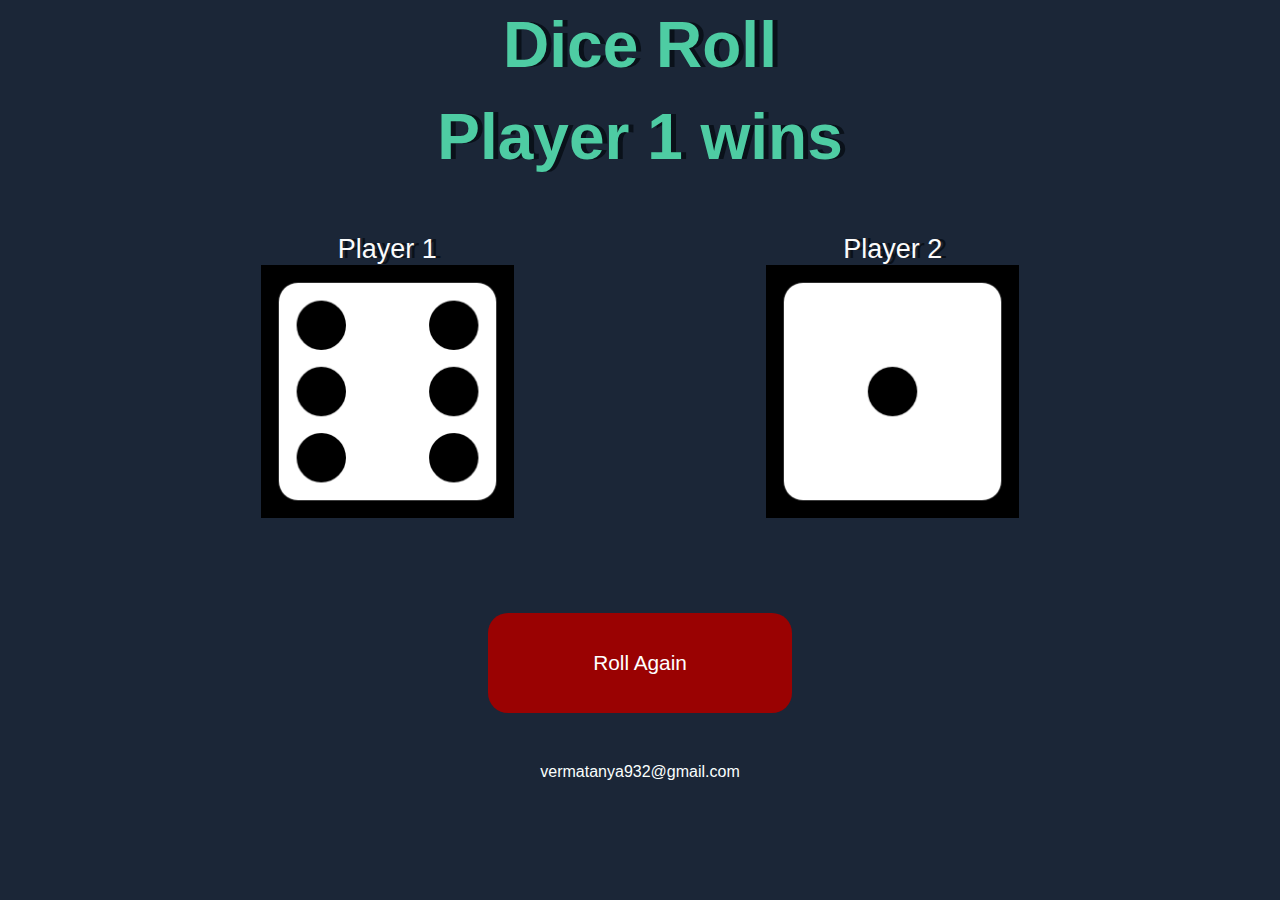
<file: RandomNumber/index.html>
<!DOCTYPE html>
<html lang="en">
<head>
    <meta charset="UTF-8">
    <meta http-equiv="X-UA-Compatible" content="IE=edge">
    <meta name="viewport" content="width=device-width, initial-scale=1.0">
    <title>Dice Roll</title>
    <script src="script.js"></script>
    <link rel="icon" type="image/png" size="32x32" href="">
    <link rel="stylesheet" href="style.css">
</head>
<body>
    <div class="container">
        <h1>Dice Roll</h1></br>
        <h1 class = "wins"> Player 1 wins</h1>
        <div class="diceImg">
        <div class="dice" >
            <p>Player 1</p>
            <img class="img1" src ="dice6.png" alt="dice">
        </div>
        <div class="dice">
            <p>Player 2</p>
            <img class="img2 " src ="dice1.png" alt="dice">
       </div>
    </div>
       
        <button onclick="rollDice()">Roll Again</button>
        
        <footer>vermatanya932@gmail.com</footer>
  </div>

</body>
</html>
</file>
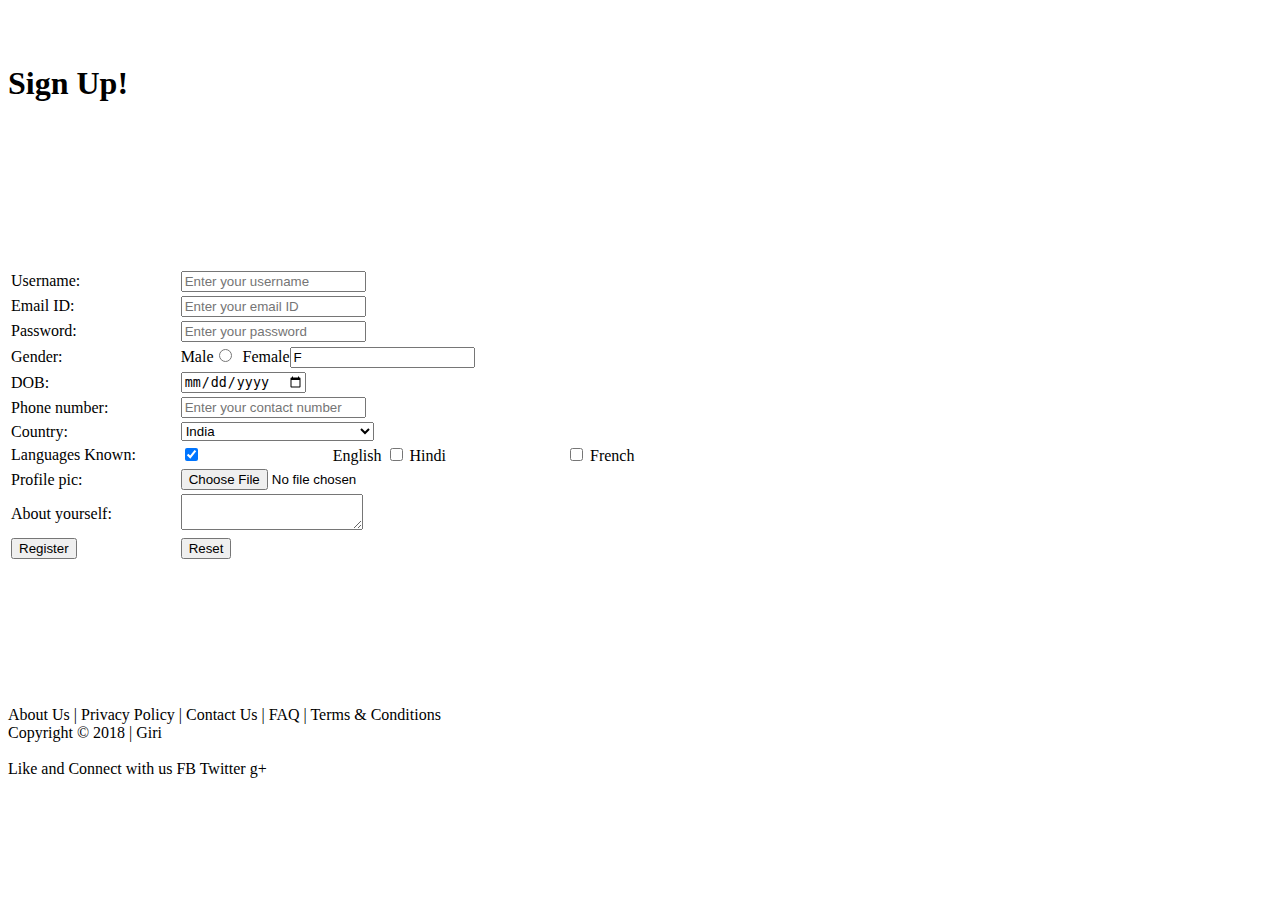
<file: signuppage.htm>
<!DOCTYPE html>
<html>
 
    <head>
        <meta name="keywords" content="Online, Shopping" />
        <title>Hussain's Shopping</title>
    </head>
 
    <body>
        <header>
            <h1>Sign Up!</h1>
        </header>
        <article>
            <form action="success.html" method="get">
                <table>
                    <tr>
                        <td><br><label for="username">Username:</label></td>
                        <td><br><input type="text" id="username" placeholder="Enter your username" required /></td>
                    </tr>
                    <tr>
                        <td><label for="email_id">Email ID:</label></td>
                        <td><input type="email" id="email_id" placeholder="Enter your email ID" required /></td>
                    </tr>
                    <tr>
                        <td><label for="password">Password:</label></td>
                        <td><input type="password" id="password" placeholder="Enter your password" required /></td>
                    </tr>
                    <tr>
                        <td><label for="gender">Gender:</label></td>
                        <td><label for="male">Male<input type="radio" id="male" name="gender" value="M" />&nbsp; <label for="female">Female<input
                                    type="radio" id="female" name="gender" value="F" /></td>
                    </tr>
                    <tr>
                        <td><label for="dob">DOB:</label></td>
                        <td><input type="date" id="dob" required /></td>
                    </tr>
                    <tr>
                        <td><label for="phone_no">Phone number:</label></td>
                        <td><input type="text" id="phone_no" placeholder="Enter your contact number" pattern="+ [0-9] {12}" required /></td>
                    </tr>
                    <tr>
                        <td><label for="country">Country:</label></td>
                        <td><select id="country" placeholder="Select your country">
                                <option value="India" />India
                                <option value="India" />USA
                                <option value="India" />UK
                                <option value="India" />Canada
                                <option value="India" />Belgium
                                <option value="India" />France </select></td>
                    </tr>
                    <tr>
                        <td><label id="language">Languages Known:</label></td>
                        <td><input type="checkbox" name="language" id="english" value="English" checked="checked" /><label for="english">
                                English </label> <input type="checkbox" name="language" id="hindi" value="Hindi" /><label for="hindi"> Hindi
                            </label> <input type="checkbox" name="language" id="french" value="French" /><label for="french"> French </label></td>
                    </tr>
                    <tr>
                        <td><label for="pic">Profile pic:</label></td>
                        <td><input type="file" id="pic" required /></td>
                    </tr>
                    <tr>
                        <td><label for="yourself" dir="ltr">About yourself:</label></td>
                        <td><textarea></textarea></td> <!-- Add contenteditable and spellcheck attribute -->
                    </tr>
                    <tr>
                        <td><input type="submit" value="Register" />
                        <td><input type="reset" value="Reset" />
                    </tr>
                </table>
            </form> <br /> <br /> <br /> <br />
        </article>
        <footer>
            <nav> About Us | Privacy Policy | Contact Us | FAQ | Terms & Conditions </nav> Copyright &copy; 2018 | Giri
        </footer>
        <aside> Like and Connect with us FB Twitter g+ </aside>
    </body>
 
</html>
</file>
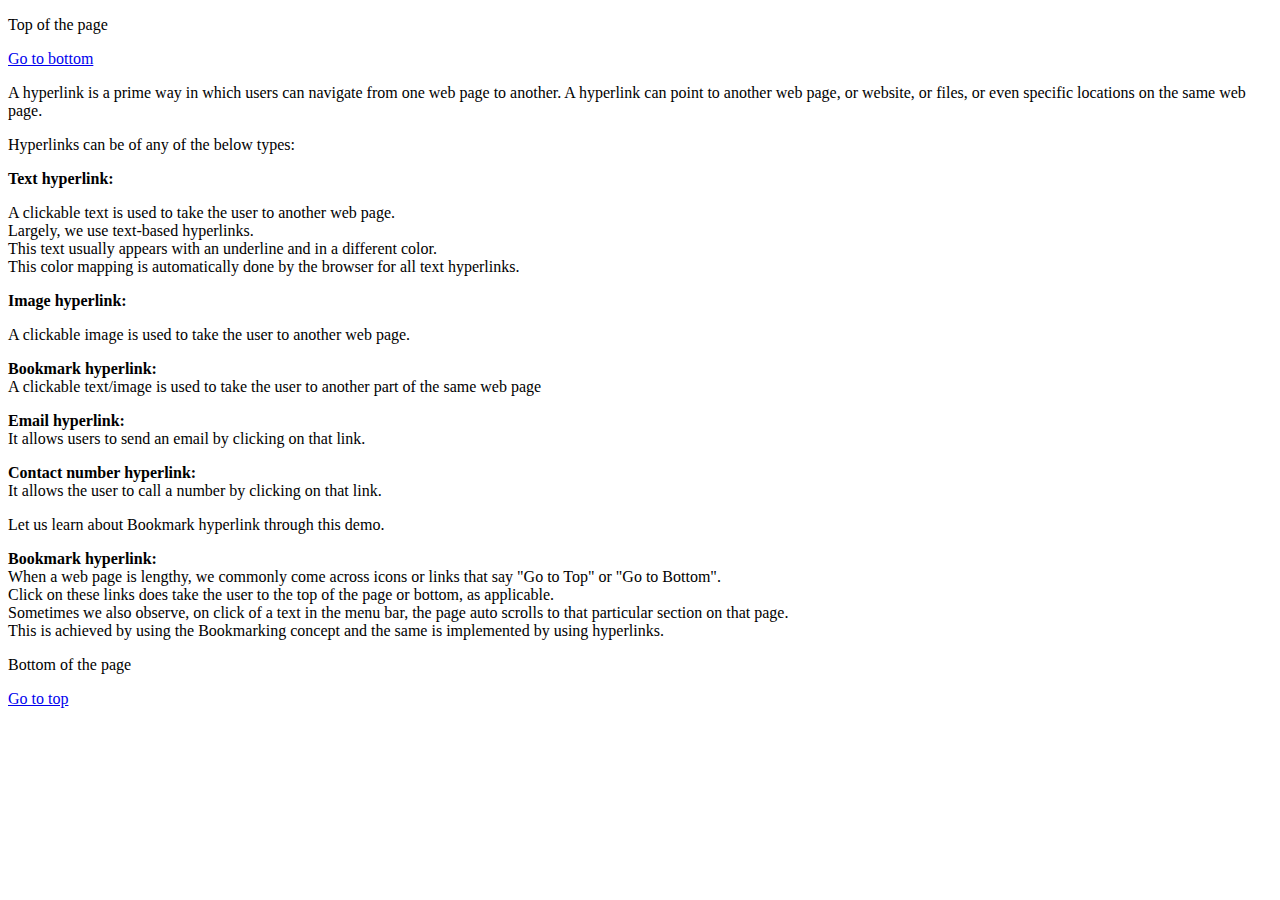
<file: topbottom.html>
<!DOCTYPE html>
<html>
    <body>
        <p id="top">
            Top of the page
        </p>
        <a href="#bottom">
         Go to bottom
        </a> 
        <p> 
          A hyperlink is a prime way in which users can navigate from one web page to another. A hyperlink can point to another web page, or website, or files, or even specific locations on the same web page.</br>
		</p>
		<p>
		Hyperlinks can be of any of the below types:
		</p>
		<p>
		<p>
		  <b> Text hyperlink:</b>
		</p>
		<p>
		  A clickable text is used to take the user to another web page.</br> 
		  Largely, we use text-based hyperlinks.</br>
		  This text usually appears with an underline and in a different color.</br>
          This color mapping is automatically done by the browser for all text hyperlinks.</br>
		</p>
		<p>
		  <b> Image hyperlink:</b></br>
        </p>
		<p>
		  A clickable image is used to take the user to another web page.</br>
		</p>
		<p>
          <b> Bookmark hyperlink:</b></br>
         A clickable text/image is used to take the user to another part of the same web page</br>
		</p>
		<p>
		  <b> Email hyperlink:</b></br>
		  It allows users to send an email by clicking on that link.</br>
		</p>
		<p>
		  <b> Contact number hyperlink:</b></br>
		  It allows the user to call a number by clicking on that link.</br>
		</p>
        <p> Let us learn about Bookmark hyperlink through this demo. </p>
		<p>
		<b>Bookmark hyperlink:</b></br>
         When a web page is lengthy, we commonly come across icons or links that say "Go to Top" or "Go to Bottom". </br> 
		 Click on these links does take the user to the top of the page or bottom, as applicable.</br>
		 Sometimes we also observe, on click of a text in the menu bar, the page auto scrolls to that particular section on that page. </br>
		 This is achieved by using the Bookmarking concept and the same is implemented by using hyperlinks.
        </p>
        <p id="bottom">
            Bottom of the page
        </p>
        <a href="#top">
            Go to top
        </a>
    </body>
</html>
</file>
<file: RandomNumber/style.css>
.container {
    width: 80%;
    margin: auto;
    text-align: center;    
  }
.container > div{
  width:100%;  
  justify-content: center;
  display:flex;
  flex-direction: row;
}

.dice {
    text-align: center;
    margin-top:60px;
 
  }

  body {
    background-color: #1b2637;
    font-family:'Trebuchet MS', 'Lucida Sans Unicode', 'Lucida Grande', 'Lucida Sans', Arial, sans-serif; 
  }
  
  h1 {
    margin:auto; 
    text-shadow: 5px 0 #0a111a;
    font-size: 4rem;
    color: #4ECCA3;
    text-align: center;
  }
  
  
  p {
    width:40%;
    margin:auto;
    text-shadow: 5px 0 #0a111a;
    font-size: 3vh;
    color: #fbfbfb;
  }
button{
  cursor: pointer;
    margin:auto;
    margin-top:9%;
    margin-bottom:5%;
    width:30%;
    height:100px;
    border-radius: 20px;
    display:block;
    color:white;
    font-size: 1.3rem;
    background-color: rgb(154, 2, 2);
    font-family:'Trebuchet MS', 'Lucida Sans Unicode', 'Lucida Grande', 'Lucida Sans', Arial, sans-serif; 
    border: none;

}
button:hover{
    box-shadow:0px 0px 8px rgb(248, 154, 154);
}
 img {
    margin: auto;
    width:50%;
  }
  footer{
    color: hsl(165, 100%, 99%);
  }
</file>
